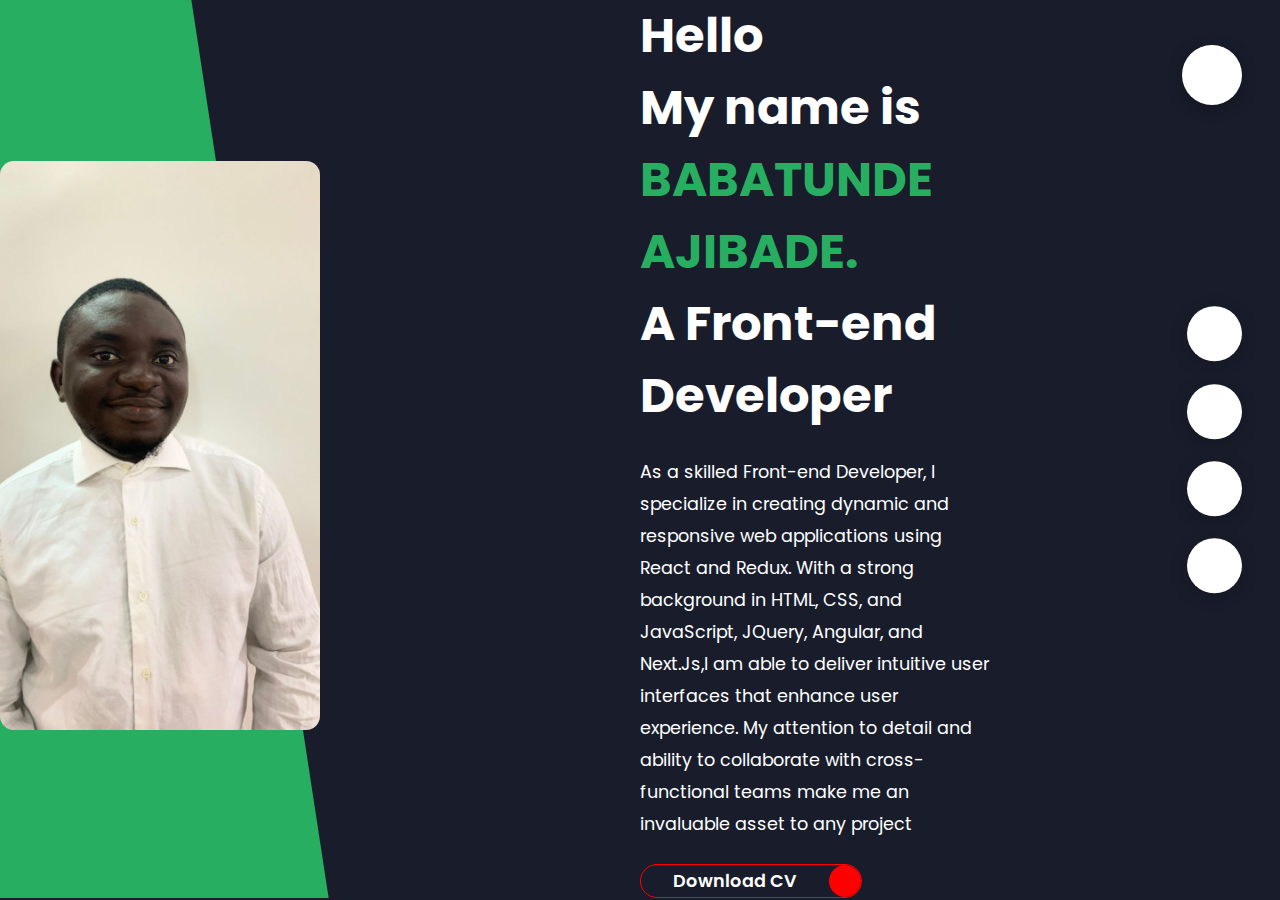
<file: index.html>
<!DOCTYPE html>
<html lang="en">
  <head>
    <meta charset="UTF-8" />
    <meta name="viewport" content="width=device-width, initial-scale=1.0" />
    <title>Babatunde Portfolio</title>
    <link rel="stylesheet" href="style.css" type="text/css" />
    <link rel="preconnect" href="https://fonts.googleapis.com" />
    <link rel="preconnect" href="https://fonts.gstatic.com" crossorigin />
    <link
      href="https://fonts.googleapis.com/css2?family=Poppins&display=swap"
      rel="stylesheet"
    />
    <link rel="stylesheet" href="https://cdnjs.cloudflare.com/ajax/libs/font-awesome/6.4.2/css/all.min.css" integrity="sha512-z3gLpd7yknf1YoNbCzqRKc4qyor8gaKU1qmn+CShxbuBusANI9QpRohGBreCFkKxLhei6S9CQXFEbbKuqLg0DA==" crossorigin="anonymous" referrerpolicy="no-referrer" />
  </head>
  <body class="main-content">
    <header class="section sec1 header active" id="home">
      <div class="header-content">
        <div class="left-header">
          <div class="h-shape"></div>
          <div class="image">
            <img
              src="images/WhatsApp Image 2024-11-30 at 12.23.34.jpeg"
              alt="Profile image"
              style="width: 50%; height: 50%; border-radius: 14px"
            />
          </div>
        </div>
        <div class="right-header">
          <h1 class="name">
            Hello <br />
            My name is <span>BABATUNDE AJIBADE.</span><br />
            A Front-end Developer
          </h1>
          <p>
           As a skilled Front-end Developer, I specialize in creating dynamic and responsive web applications using React and Redux. With a strong background in HTML, CSS, and JavaScript, JQuery,
Angular, and Next.Js,I am able to deliver intuitive user interfaces that enhance user experience. My attention to detail and ability to collaborate with cross-functional teams make me an invaluable asset to any project
          </p>
          <div class="btn-container">
            <a
              href="https://drive.google.com/file/d/1xO4pbjdOdTH-KZYVU4afvKJ0ddSO_ArJ/view?usp=sharing" target="_blank"
              class="main-btn"
            >
              <span class="btn-text">Download CV</span>
              <span class="btn-icon">
                <i class="fas fa-download"></i>
              </span>
            </a>
          </div>
        </div>
      </div>
    </header>
    <main>
      <section class="section sec2 about" id="about">
        <div align="center" class="main-title">
                <h2>About <span>me</span></h2>
            </div>
            <div class="about-container">
                <div class="left-about">
                    <h4>Information About me</h4>
                    <p> I am Babatunde Ajibade, a seasoned professional with a diverse background spanning front-end development, digital marketing, logistics management, and social media strategy. <br>
                      My educational journey commenced at the esteemed Federal University of Technology Akure, where I earned a Bachelor of Technology in Applied Geology in 2017. This rigorous program instilled in me a solid foundation in analytical thinking and problem-solving. <br>
                      Furthermore, I have augmented my capabilities with a range of certifications. Notably, the Jobberman Soft Skills Training Certification refined my abilities in communication, teamwork, and time management. <br>
                    In my professional odyssey, I have made significant contributions to the organizations I've been a part of. At Digital Nest, I orchestrated successful affiliate marketing campaigns and curated our social media presence, resulting in a noteworthy surge in customer engagement. Notably, I spearheaded lead generation ads that expanded our customer base by an impressive 15%. <br>
                  During my tenure at Pack and Parcel, I optimized the delivery process, culminating in a 5% surge in profits during the final quarter of 2019. Additionally, I played an instrumental role in strengthening the company's social media presence. <br>    
                      As Store Manager and Social Media Specialist at Polo Ralph Lounge, I orchestrated highly effective social media strategies, yielding a 20% surge in sales compared to the previous year. <br>
                      In 2022, I embarked on a personal growth journey, transitioning into front-end development through rigorous self-learning. I achieved certification from Aptech Computer School in Responsive Web Design. I am proficient in a comprehensive range of languages and frameworks, including HTML, CSS, JavaScript, jQuery, Bootstrap, AngularJS, React, and MySQL. Additionally, I am adept at data analysis and interpretation. My skill set also encompasses a robust background in content marketing, complemented by design proficiency using Canva. <br>
                      I am confident that my diverse skill set and extensive experience position me as a valuable asset for any team seeking to drive business growth and establish a formidable online presence. I recently worked as an intern at Tranxnow as a Front end developer Reactjs. It was for a period of 6 months
                      </p>
                    <div class="btn-container">
                        <a href="https://drive.google.com/file/d/1xO4pbjdOdTH-KZYVU4afvKJ0ddSO_ArJ/view?usp=sharing" target="_blank" class="main-btn">
                            <span class="btn-text">Download CV</span>
                            <span class="btn-icon"><i class="fas fa-download"></i></span>
                        </a>
                    </div>
                </div>
                <div class="right-about">
                  <div align="center"  class="about-item">CERTIFICATES
                      <div class="abt-text">
                          <p class="large-text">APTECH</p>
                      </div>
                      <div class="about-item">
                        <div class="abt-text">
                            <p class="large-text">Jobberman Soft Skills</p>
                        </div>
                  </div>
                <div align="center"class="about-stats">
                <h4 class="stat-title">My Skills</h4>
                <p>HTML</p>
                 <p>CSS</p>
                  <p>JAVASCRIPT</p>
                   <p>JQUERY</p>
                    <p>BOOTSTRAP</p>
                    <p>TAILWIND CSS</p>
                     <p>ANGULARJS</p>
                      <p>REACTJS</p>
                       <p>MICROSOFT SQL</p>
</div>
<div class="timeline">
                <div class="timeline-item">
                    <div class="tl-icon">
                        <i class="fas fa-briefcase"></i>
                    </div>
                    <p class="tl-duration">2024</p>
                    <h5>Frontend developer Reactjs intern<span> -  Tranxnow</span></h5>
                    <p>
                     -Worked on the development of the company's landing page in NextJs and React chakra (https://tranxnow.com/).
-Worked on the development of a micro-service project
- worked on the development of an authentication page in React
- worked on the development of admin page in Vite and React
Chakra
                    </p>
                </div>
                <div class="timeline">
                <div class="timeline-item">
                    <div class="tl-icon">
                        <i class="fas fa-briefcase"></i>
                    </div>
                    <p class="tl-duration">2020 - 2023</p>
                    <h5>Digital Marketing Specialist<span> -  Digital Nest</span></h5>
                    <p>
                      - Executed successful affiliate marketing campaigns. - Managed 
                      social media presence and achieved conversions on Facebook, Instagram, LinkedIn, Twitter, and Reddit. - Conducted email campaigns and newsletters to drive engagement.
                      - Ran lead generation ads that increased Digital Nest's customer 
                      base by 15%.
                    </p>
                </div>
                <div class="timeline-item">
                  <div class="tl-icon">
                      <i class="fas fa-briefcase"></i>
                  </div>
                  <p class="tl-duration">2018 - 2019</p>
                  <h5>Logistics Manager<span> - Pack and Parcel</span></h5>
                  <p>
                    - Organized and optimized deliveries for customers.
                    - Enhanced the company's social media presence, contributing to a 5% increase in profits during the last quarter
                  </p>
              </div>
              <div class="timeline-item">
                <div class="tl-icon">
                    <i class="fas fa-briefcase"></i>
                </div>
                <p class="tl-duration">2016 - 2018</p>
                <h5>Store Manager and Social Media Specialist<span> - Polo Ralph Lounge</span></h5>
                <p>
                  - Managed store operations and implemented social media strategies.
                  - Achieved a 20% increase in sales compared to the previous year
                </p>
            </div>
      </section>
      <section class="section sec3 portfolio" id="portfolio">
        <div class="main-title">
          <h2>My <span>Portfolio</span><span class="bg-text">My Work</span></h2>
      </div>
      <p class="port-text">
          Here is some of my work that I've done in various programming languages.
      </p>
      <div class="portfolios">
        <div class="portfolio-item">
              <div class="image">
                  <img src="images/WhatsApp Image 2024-11-30 at 12.31.45.jpeg" alt="Tranxnow Administrative page">
              </div>
              <div class="hover-items">
                  <h3>Project Source</h3>
                  <div class="icons">
                      <a href="https://github.com/nnonaf/TranxnowAdminPage" target="_blank" class="icon">
                        <i class="fa-brands fa-github"></i>
                      </a>
                  </div>
              </div>
          </div>
        <div class="portfolio-item">
              <div class="image">
                  <img src="images/WhatsApp Image 2024-11-30 at 12.31.45.jpeg" alt="Tranxnow website">
              </div>
              <div class="hover-items">
                  <h3>Project Source</h3>
                  <div class="icons">
                      <a href="https://github.com/Nogabisolutions/Tranxnowlanding_page" target="_blank" class="icon">
                        <i class="fa-brands fa-github"></i>
                      </a>
                  </div>
              </div>
          </div>
          <div class="portfolio-item">
              <div class="image">
                  <img src="images/WhatsApp Image 2024-11-30 at 13.00.36.jpeg" alt="Movie discovery app using react">
              </div>
              <div class="hover-items">
                  <h3>Project Source</h3>
                  <div class="icons">
                      <a href="https://github.com/ollyzjinx01/Movie-discovery-app" target="_blank" class="icon">
                        <i class="fa-brands fa-github"></i>
                      </a>
                  </div>
              </div>
          </div>
          <div class="portfolio-item">
            <div class="image">
                <img src="images/WhatsApp Image 2024-11-30 at 12.46.45.jpeg" alt=" Front page using html, css, javascript">
            </div>
            <div class="hover-items">
                <h3>Project Source</h3>
                <div class="icons">
                    <a href="https://github.com/ollyzjinx01/Frontend-Page-Creation-with-Specific-Elements" target="_blank" class="icon">
                        <i class="fa-brands fa-github"></i>
                    </a>
                </div>
            </div>
        </div>
          <div class="portfolio-item">
            <div class="image">
                <img src="images/WhatsApp Image 2024-11-30 at 12.46.45.jpeg" alt=" Front page using html, css, jQuery">
            </div>
            <div class="hover-items">
                <h3>Project Source</h3>
                <div class="icons">
                    <a href="#" target="_blank" class="icon">
                        <i class="fa-brands fa-github"></i>
                    </a>
                </div>
            </div>
        </div>
        <div class="portfolio-item">
          <div class="image">
              <img src="images/WhatsApp Image 2024-11-30 at 12.46.45.jpeg" alt="My portfolio using html, css and javascript">
          </div>
          <div class="hover-items">
              <h3>Project Source</h3>
              <div class="icons">
                  <a href="https://ollyzjinx01.github.io/my-portfolio/" target="_blank" class="icon">
                      <i class="fa-brands fa-github"></i>
                  </a>
              </div>
          </div>
      </div>
          </div>
      </section>
      <section class="section sec4 contact" id="contact">
        <div class="contact-container">
          <div class="main-title">
              <h2>Contact <span>Me</span><span class="bg-text">My Contact</span></h2>
          </div>
          <div class="contact-content-con">
              <div class="left-contact">
                  <h4>Contact me here</h4>
                  <p>
                     Below are My details, please do contact me for any opportunities. You can also fill the form below, if you have front-end development opportunity or digital marketing.
                  </p>
                  <div class="contact-info">
                      <div class="contact-item">
                          <div class="icon">
                              <i class="fas fa-map-marker-alt"></i>
                              <span>Location</span>
                          </div>
                          <p>
                              : Lagos, Nigeria
                          </p>
                      </div>
                      <div class="contact-item">
                          <div class="icon">
                              <i class="fas fa-envelope"></i>
                              <span>Email</span>
                          </div>
                          <p>
                              <span>:tunde4etin@yahoo.com</span>
                              <span>, tunde4etin@gmail.com</span>
                          </p>
                      </div>
                      <div class="contact-item">
                          <div class="icon">
                              <i class="fas fa-user-graduate"></i>
                              <span>Education</span>
                          </div>
                          <p>
                              <span>: Federal university of Technology, Akure</span>
                          </p>
                      </div>
                      <div class="contact-item">
                          <div class="icon">
                              <i class="fa-solid fa-phone"></i>
                              <span>Mobile Number</span>
                          </div>
                          <p>
                              <span>: 08125011460</span>
                              <span>, 07046106271</span>
                          </p>
                      </div>
                      <div class="contact-item">
                          <div class="icon">
                              <i class="fas fa-globe-africa"></i>
                              <span>Languages</span>
                          </div>
                          <p>
                              <span>:English, Yoruba</span>
                          </p>
                      </div>
                  </div>
                  <div class="contact-icons">
                      <div class="contact-icon">
                          <a href="https://www.facebook.com/tajibade/" target="_blank">
                              <i style="color:#3b5998 ;" class="fab fa-facebook-f"></i>
                          </a>
                          <a href="https://twitter.com/ollyzjinx01" target="_blank">
                             <i style="color:black;" class="fa-brands fa-x-twitter"></i>
                          </a>
                          <a href="https://github.com/ollyzjinx01" target="_blank">
                              <i style="color:#171515;"class="fab fa-github"></i>
                          </a>
                          <a href="https://www.youtube.com/channel/UCXLnlgZrKE6vxpwRaXnviCg" target="_blank">
                              <i style="color:#CD201F;" class="fab fa-youtube"></i>
                          </a>
                      </div>
                  </div>
              </div>
              <div class="right-contact">
                  <form action="" class="contact-form">
                      <div class="input-control i-c-2">
                          <input type="text" required placeholder="YOUR NAME">
                          <input type="email" required placeholder="YOUR EMAIL">
                      </div>
                      <div class="input-control">
                          <input type="text" required placeholder="ENTER SUBJECT">
                      </div>
                      <div class="input-control">
                          <textarea name="" id="" cols="15" rows="8" placeholder="Message Here..."></textarea>
                      </div>
                      <div class="submit-btn">
                          <a href="https://drive.google.com/file/d/1xO4pbjdOdTH-KZYVU4afvKJ0ddSO_ArJ/view?usp=sharing" target="_blank" class="main-btn">
                              <span class="btn-text">Download CV</span>
                              <span class="btn-icon"><i class="fas fa-download"></i></span>
                          </a>
                      </div>
                  </form>
              </div>
          </div>
      </div>
      </section>
      <section class="section sec5 other" id="other"></section>
    </main>
    <div class="controlls">
      <div class="control control-1 active-btn" data-id="home">
        <i class="fas fa-home"></i>
      </div>
      <div class="control control-2" data-id="about">
        <i class="fas fa-user"></i>
      </div>

      <div class="control control-3" data-id="portfolio">
        <i class="fas fa-briefcase"></i>
      </div>
      <div class="control control-4" data-id="contact">
        <i class="fas fa-envelope-open"></i>
      </div>
    </div>
    <div class="theme-btn" onclick="mode(event)">
      <i class="fas fa-adjust" ></i>
  </div>
    <script src="script.js"></script>
  </body>
</html>
</file>
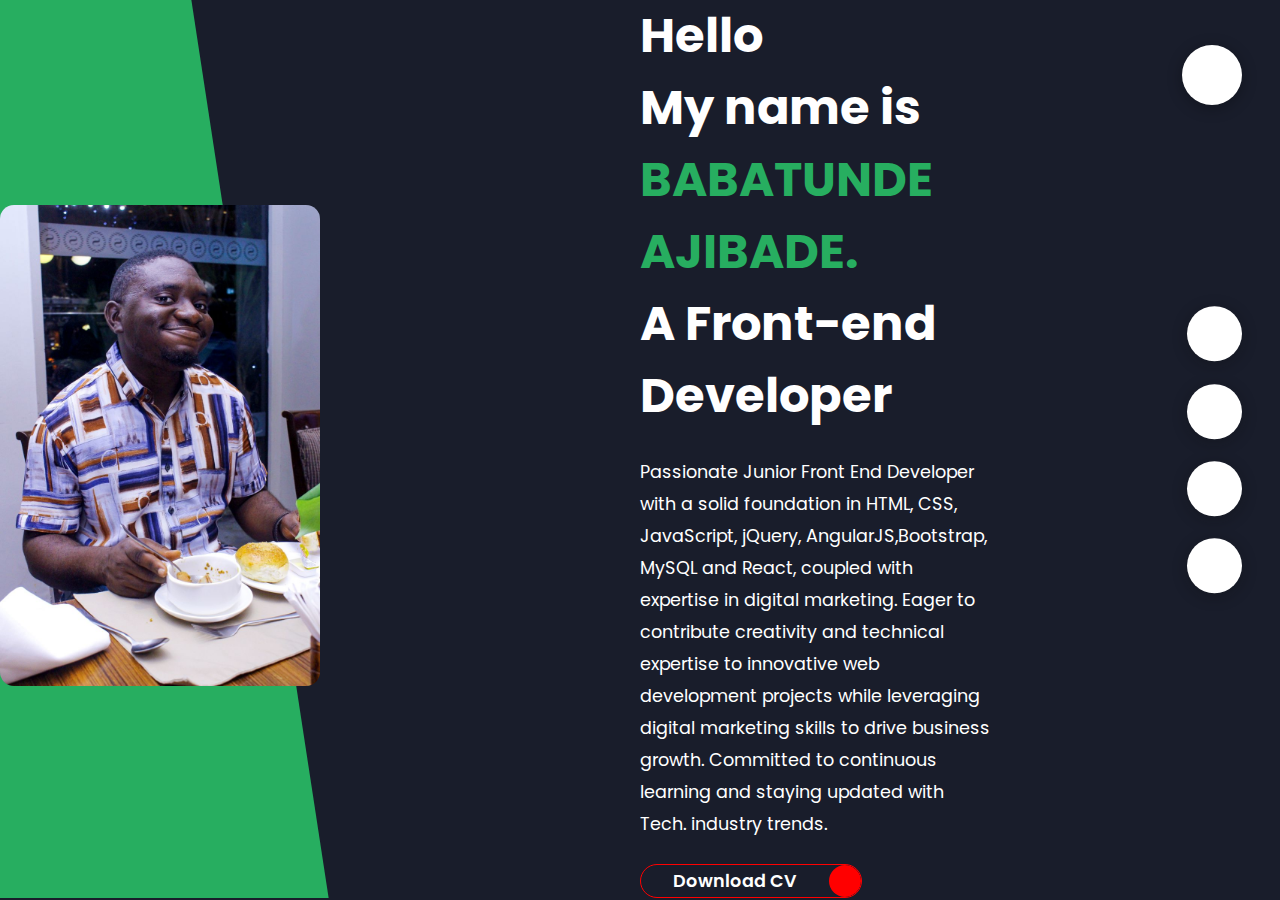
<file: try.html>
<!DOCTYPE html>
<html lang="en">
  <head>
    <meta charset="UTF-8" />
    <meta name="viewport" content="width=device-width, initial-scale=1.0" />
    <title>Babatunde Portfolio</title>
    <link rel="stylesheet" href="style.css" type="text/css" />
    <link rel="preconnect" href="https://fonts.googleapis.com" />
    <link rel="preconnect" href="https://fonts.gstatic.com" crossorigin />
    <link
      href="https://fonts.googleapis.com/css2?family=Poppins&display=swap"
      rel="stylesheet"
    />
    <link rel="stylesheet" href="https://cdnjs.cloudflare.com/ajax/libs/font-awesome/6.4.2/css/all.min.css" integrity="sha512-z3gLpd7yknf1YoNbCzqRKc4qyor8gaKU1qmn+CShxbuBusANI9QpRohGBreCFkKxLhei6S9CQXFEbbKuqLg0DA==" crossorigin="anonymous" referrerpolicy="no-referrer" />
    
  </head>
  <body class="main-content">
    <header class="section sec1 header active" id="home">
      <div class="header-content">
        <div class="left-header">
          <div class="h-shape"></div>
          <div class="image">
            <img
              src="images/profile image.JPG"
              alt="Profile image"
              style="width: 50%; height: 50%; border-radius: 14px"
            />
          </div>
        </div>
        <div class="right-header">
          <h1 class="name">
            Hello <br />
            My name is <span>BABATUNDE AJIBADE.</span><br />
            A Front-end Developer
          </h1>
          <p>
            Passionate Junior Front End Developer with a solid foundation in
            HTML, CSS, JavaScript, jQuery, AngularJS,Bootstrap, MySQL and React, coupled with
            expertise in digital marketing. Eager to contribute creativity and
            technical expertise to innovative web development projects while
            leveraging digital marketing skills to drive business growth.
            Committed to continuous learning and staying updated with Tech.
            industry trends.
          </p>
          <div class="btn-container">
            <a
              href="https://drive.google.com/file/d/1c3rs2akk6tcEDkiG8rDYgUOFeIBL10SS/view?usp=share_link" target="_blank"
              class="main-btn"
            >
              <span class="btn-text">Download CV</span>
              <span class="btn-icon">
                <i class="fas fa-download"></i>
              </span>
            </a>
          </div>
        </div>
      </div>
    </header>
    <main>
      <section class="section sec2 about" id="about">
        <div align="center" class="main-title">
                <h2>About <span>me</span></h2>
            </div>
            <div class="about-container">
                <div class="left-about">
                    <h4>Information About me</h4>
                    <p> I am Babatunde Ajibade, a seasoned professional with a diverse background spanning front-end development, digital marketing, logistics management, and social media strategy. <br>
                      My educational journey commenced at the esteemed Federal University of Technology Akure, where I earned a Bachelor of Technology in Applied Geology in 2017. This rigorous program instilled in me a solid foundation in analytical thinking and problem-solving. <br>
                      Furthermore, I have augmented my capabilities with a range of certifications. Notably, the Jobberman Soft Skills Training Certification refined my abilities in communication, teamwork, and time management. <br>
                    In my professional odyssey, I have made significant contributions to the organizations I've been a part of. At Digital Nest, I orchestrated successful affiliate marketing campaigns and curated our social media presence, resulting in a noteworthy surge in customer engagement. Notably, I spearheaded lead generation ads that expanded our customer base by an impressive 15%. <br>
                  During my tenure at Pack and Parcel, I optimized the delivery process, culminating in a 5% surge in profits during the final quarter of 2019. Additionally, I played an instrumental role in strengthening the company's social media presence. <br>    
                      As Store Manager and Social Media Specialist at Polo Ralph Lounge, I orchestrated highly effective social media strategies, yielding a 20% surge in sales compared to the previous year. <br>
                      In 2022, I embarked on a personal growth journey, transitioning into front-end development through rigorous self-learning. I achieved certification from Aptech Computer School in Responsive Web Design. I am proficient in a comprehensive range of languages and frameworks, including HTML, CSS, JavaScript, jQuery, Bootstrap, AngularJS, React, and MySQL. Additionally, I am adept at data analysis and interpretation. My skill set also encompasses a robust background in content marketing, complemented by design proficiency using Canva. <br>
                      I am confident that my diverse skill set and extensive experience position me as a valuable asset for any team seeking to drive business growth and establish a formidable online presence.
                      </p>
                    <div class="btn-container">
                        <a href="https://drive.google.com/file/d/1c3rs2akk6tcEDkiG8rDYgUOFeIBL10SS/view?usp=share_link" target="_blank" class="main-btn">
                            <span class="btn-text">Download CV</span>
                            <span class="btn-icon"><i class="fas fa-download"></i></span>
                        </a>
                    </div>
                </div>
                <div class="right-about">
                  <div align="center"  class="about-item">CERTIFICATES
                      <div class="abt-text">
                          <p class="large-text">APTECH</p>
                      </div>
                      <div class="about-item">
                        <div class="abt-text">
                            <p class="large-text">Jobberman Soft Skills</p>
                        </div>
                  </div>
                <div align="center"class="about-stats">
                <h4 class="stat-title">My Skills</h4>
                <p>HTML</p>
                 <p>CSS</p>
                  <p>JAVASCRIPT</p>
                   <p>JQUERY</p>
                    <p>BOOTSTRAP</p>
                    <p>TAILWIND CSS</p>
                     <p>ANGULARJS</p>
                      <p>REACT</p>
                       <p>MICROSOFT SQL</p>
</div>
                <div class="timeline">
                <div class="timeline-item">
                    <div class="tl-icon">
                        <i class="fas fa-briefcase"></i>
                    </div>
                    <p class="tl-duration">2020 - 2023</p>
                    <h5>Digital Marketing Specialist<span> -  Digital Nest</span></h5>
                    <p>
                      - Executed successful affiliate marketing campaigns. - Managed 
                      social media presence and achieved conversions on Facebook, Instagram, LinkedIn, Twitter, and Reddit. - Conducted email campaigns and newsletters to drive engagement.
                      - Ran lead generation ads that increased Digital Nest's customer 
                      base by 15%.
                    </p>
                </div>
                <div class="timeline-item">
                  <div class="tl-icon">
                      <i class="fas fa-briefcase"></i>
                  </div>
                  <p class="tl-duration">2018 - 2019</p>
                  <h5>Logistics Manager<span> - Pack and Parcel</span></h5>
                  <p>
                    - Organized and optimized deliveries for customers.
                    - Enhanced the company's social media presence, contributing to a 5% increase in profits during the last quarter
                  </p>
              </div>
              <div class="timeline-item">
                <div class="tl-icon">
                    <i class="fas fa-briefcase"></i>
                </div>
                <p class="tl-duration">2016 - 2018</p>
                <h5>Store Manager and Social Media Specialist<span> - Polo Ralph Lounge</span></h5>
                <p>
                  - Managed store operations and implemented social media strategies.
                  - Achieved a 20% increase in sales compared to the previous year
                </p>
            </div>
      </section>
     <section class="section sec3 portfolio" id="portfolio">
    <div class="main-title">
        <h2>My <span>Portfolio</span><span class="bg-text">My Work</span></h2>
    </div>
    <p class="port-text">
        Here is some of my work that I've done in various programming languages.
    </p>
    <div class="portfolios">
        <div class="portfolio-item">
            <div class="image">
                <img src="images/react.jpeg" alt="Movie discovery app using react">
            </div>
            <div class="hover-items">
                <h3>Project Source</h3>
                <div class="icons">
                    <a href="https://github.com/ollyzjinx01/Movie-discovery-app" target="_blank" class="icon">
                        <i class="fa-brands fa-github"></i>
                    </a>
                </div>
            </div>
        </div>
          <div class="portfolio-item">
            <div class="image">
                <img src="images/pagecrea.jpeg" alt=" Front page using html, css, javascript">
            </div>
            <div class="hover-items">
                <h3>Project Source</h3>
                <div class="icons">
                    <a href="https://github.com/ollyzjinx01/Frontend-Page-Creation-with-Specific-Elements" target="_blank" class="icon">
                        <i class="fa-brands fa-github"></i>
                    </a>
                </div>
            </div>
        </div>

       <div class="portfolio-item">
          <div class="image">
              <img src="images/bootstrap.jpeg" alt="A simple Bootstrap Project">
          </div>
          <div class="hover-items">
              <h3>Project Source</h3>
              <div class="icons">
                  <a href="https://github.com/ollyzjinx01/simple-bootstrap" target="_blank" class="icon">
                      <i class="fa-brands fa-github"></i>
                  </a>
              </div>
          </div>
      </div>
      <div class="portfolio-item">
          <div class="image">
              <img src="images/tailwind.jpeg" alt="A simple Tailwind Project">
          </div>
          <div class="hover-items">
              <h3>Project Source</h3>
              <div class="icons">
                  <a href="https://github.com/ollyzjinx01/tailwind-simple-project" target="_blank" class="icon">
                      <i class="fa-brands fa-github"></i>
                  </a>
              </div>
          </div>
      </div>
      <div class="portfolio-item">
          <div class="image">
              <img src="images/angular.jpeg" alt="A routing AngularJs project ">
          </div>
          <div class="hover-items">
              <h3>Project Source</h3>
              <div class="icons">
                  <a href="https://github.com/ollyzjinx01/angularjs-project" target="_blank" class="icon">
                      <i class="fa-brands fa-github"></i>
                  </a>
              </div>
          </div>
      </div>
      <div class="portfolio-item">
          <div class="image">
              <img src="images/jquery.jpeg" alt="My portfolio using html, css and jquery">
          </div>
          <div class="hover-items">
              <h3>Project Source</h3>
              <div class="icons">
                  <a href="https://github.com/ollyzjinx01/jquery-project" target="_blank" class="icon">
                      <i class="fa-brands fa-github"></i>
                  </a>
              </div>
          </div>
      </div>
      <div class="portfolio-item">
          <div class="image">
              <img src="images/port.jpeg" alt="My portfolio using html, css and javascript">
          </div>
          <div class="hover-items">
              <h3>Project Source</h3>
              <div class="icons">
                  <a href="https://github.com/ollyzjinx01/my-portfolio" target="_blank" class="icon">
                      <i class="fa-brands fa-github"></i>
                  </a>
              </div>
          </div>
      </div>
          </div>
      </section>
      <section class="section sec4 contact" id="contact">
        <div class="contact-container">
          <div class="main-title">
              <h2>Contact <span>Me</span><span class="bg-text">My Contact</span></h2>
          </div>
          <div class="contact-content-con">
              <div class="left-contact">
                  <h4>Contact me here</h4>
                  <p>
                     Below are My details, please do contact me for any opportunities. You can also fill the form below, if you have front-end development opportunity or digital marketing.
                  </p>
                  <div class="contact-info">
                      <div class="contact-item">
                          <div class="icon">
                              <i class="fas fa-map-marker-alt"></i>
                              <span>Location</span>
                          </div>
                          <p>
                              : Lagos, Nigeria
                          </p>
                      </div>
                      <div class="contact-item">
                          <div class="icon">
                              <i class="fas fa-envelope"></i>
                              <span>Email</span>
                          </div>
                          <p>
                              <span>:tunde4etin@yahoo.com</span>
                              <span>, tunde4etin@gmail.com</span>
                          </p>
                      </div>
                      <div class="contact-item">
                          <div class="icon">
                              <i class="fas fa-user-graduate"></i>
                              <span>Education</span>
                          </div>
                          <p>
                              <span>: Federal university of Technology, Akure</span>
                          </p>
                      </div>
                      <div class="contact-item">
                          <div class="icon">
                              <i class="fa-solid fa-phone"></i>
                              <span>Mobile Number</span>
                          </div>
                          <p>
                              <span>: 08125011460</span>
                          </p>
                      </div>
                      <div class="contact-item">
                          <div class="icon">
                              <i class="fas fa-globe-africa"></i>
                              <span>Languages</span>
                          </div>
                          <p>
                              <span>:English, Yoruba</span>
                          </p>
                      </div>
                  </div>
                  <div class="contact-icons">
                      <div class="contact-icon">
                          <a href="https://www.facebook.com/tajibade/" target="_blank">
                              <i style="color:#3b5998 ;" class="fab fa-facebook-f"></i>
                          </a>
                          <a href="https://twitter.com/ollyzjinx01" target="_blank">
                             <i style="color:black;" class="fa-brands fa-x-twitter"></i>
                          </a>
                          <a href="https://github.com/ollyzjinx01" target="_blank">
                              <i style="color:#171515;"class="fab fa-github"></i>
                          </a>
                          <a href="https://www.youtube.com/channel/UCXLnlgZrKE6vxpwRaXnviCg" target="_blank">
                              <i style="color:#CD201F;" class="fab fa-youtube"></i>
                          </a>
                      </div>
                  </div>
              </div>
              <div class="right-contact">
                  <form action="" class="contact-form">
                      <div class="input-control i-c-2">
                          <input type="text" required placeholder="YOUR NAME">
                          <input type="email" required placeholder="YOUR EMAIL">
                      </div>
                      <div class="input-control">
                          <input type="text" required placeholder="ENTER SUBJECT">
                      </div>
                      <div class="input-control">
                          <textarea name="" id="" cols="15" rows="8" placeholder="Message Here..."></textarea>
                      </div>
                      <div class="submit-btn">
                          <a href="https://drive.google.com/file/d/1c3rs2akk6tcEDkiG8rDYgUOFeIBL10SS/view?usp=share_link" target="_blank" class="main-btn">
                              <span class="btn-text">Download CV</span>
                              <span class="btn-icon"><i class="fas fa-download"></i></span>
                          </a>
                      </div>
                  </form>
              </div>
          </div>
      </div>
      </section>
      <section class="section sec5 other" id="other"></section>
    </main>
    <div class="controlls">
      <div class="control control-1 active-btn" data-id="home">
        <i class="fas fa-home"></i>
      </div>
      <div class="control control-2" data-id="about">
        <i class="fas fa-user"></i>
      </div>

      <div class="control control-3" data-id="portfolio">
        <i class="fas fa-briefcase"></i>
      </div>
      <div class="control control-4" data-id="contact">
        <i class="fas fa-envelope-open"></i>
      </div>
    </div>
    <div class="theme-btn" onclick="mode(event)">
      <i class="fas fa-adjust" ></i>
  </div>
    <script src="script.js"></script>
  </body>
</html>
</file>
<file: style.css>
* {
  margin: 0;
  padding: 0;
  list-style: none;
  box-sizing: border-box;
}

:root {
  --color-primary: #191d2b;
  --color-secondary: #27ae60;
  --color-white: #ffffff;
  --color-black: #000;
  --color-grey0: #f8f8f8;
  --color-grey-1: #dbe1e8;
  --color-grey-2: #b2becd;
  --color-grey-3: #6c7983;
  --color-grey-4: #454e56;
  --color-grey-5: #2a2e35;
  --color-grey-6: #12181b;
  --br-sm-2: 14px;
  --box-shadow-1: 0 3px 15px rgba(14, 13, 13, 0.3);
}

.light-mode {
  --color-primary: #ffffff;
  --color-secondary: orangered;
  --color-white: #191d2b;
  --color-black: #000;
  --color-grey0: #f8f8f8;
  --color-grey-1: #6c7983;
  --color-grey-2: #6c7983;
  --color-grey-3: #6c7983;
  --color-grey-4: #454e56;
  --color-grey-5: #f8f8f8;
  --color-grey-6: #12181b;
}

body {
  background-color: var(--color-primary);
  font-family: "Poppins", sans-serif;
  color: var(--color-white);
  font-size: 1.1rem;
  transition: all 0.4s ease-in-out;
}

a {
  text-decoration: none;
  display: inline-block;
  color: inherit;
  font-family: inherit;
}

section {
  min-height: 100vh;
  width: 100%;
  position: absolute;
  left: 0;
  top: 0;
  padding: 3rem 18rem;
}

header {
  min-height: 100vh;
  color: var(--color-white);
  overflow: hidden;
  padding: 0 !important;
}

.section {
  transform: translateY(-100%) scale(0);
  transition: all 0.4s ease-in-out;
  background-color: var(--color-primary);
}

.sec1 {
  display: none;
  transform: translateY(0%) scale(1);
  /* background-color: rgb(226, 83, 83); */
}

.sec2,
.sec3,
.sec4,
.sec5 {
  display: none;
  transform: translateY(0%) scale(1);
}

.active {
  display: block;
  animation: scaleAnim 1s ease-in-out;
}

@keyframes scaleAnim {
  0% {
    transform: translateY(-100%) scaleY(0);
  }
  100% {
    transform: translateY(0%) scaleY(1);
  }
}

/* Controls */
.controlls {
  position: fixed;
  z-index: 10;
  top: 50%;
  right: 3%;
  display: flex;
  align-items: center;
  justify-content: center;
  flex-direction: column;
  transform: translateY(-50%);
}

.control {
  padding: 1rem;
  cursor: pointer;
  background-color: var(--color-white);
  width: 55px;
  height: 55px;
  border-radius: 50%;
  display: flex;
  justify-content: center;
  align-items: center;
  margin: 0.7rem 0;
  box-shadow: var(--box-shadow-1);
}

.control i {
  font-size: 1.2rem;
  color: var(--color-primary);
  pointer-events: none;
}

.active-btn {
  background-color: var(--color-white) !important;
  transition: all 0.4s ease-in-out;
}

.active-btn i {
  font-size: 1.2rem;
  color: orangered;
  pointer-events: none;
}
.theme-btn {
  top: 5%;
  right: 3%;
  width: 60px;
  height: 60px;
  border-radius: 50%;
  background-color: white;
  cursor: pointer;
  position: fixed;
  display: flex;
  justify-content: center;
  align-items: center;
  box-shadow: 0 3px 15px rgba(0, 0, 0, 0.3);
  transition: all 0.1s ease-in-out;
}
.theme-btn:active {
  transform: translateY(-3px);
}
.theme-btn i {
  font-size: 1.4rem;
  color: orangered;
  pointer-events: none;
}

/* header content */
.header-content {
  display: grid;
  grid-template-columns: repeat(2, 1fr);
  height: 100%;
}
.header-content .left-header {
  display: flex;
  align-items: center;
  position: relative;
}
.header-content .left-header .h-shape {
  transition: all 0.4s ease-in-out;
  width: 65%;
  height: 100%;
  background-color: var(--color-secondary);
  position: absolute;
  left: 0;
  top: 0;
  z-index: -1;
  clip-path: polygon(0 0, 46% 0, 79% 100%, 0% 100%);
}
.header-content .left-header .h-shape .image {
  width: 68%;
  border-radius: 14px;
  height: 90%;
  margin-left: 4rem;
  background-color: #000;
  transition: all 0.4s ease-in-out;
}
.header-content .left-header .h-shape .image img {
  width: 100%;
  height: 100%;
  object-fit: cover;
  transition: all 0.4s ease-in-out;
  filter: grayscale(100%);
}
.header-content .left-header .h-shape .image img:hover {
  filter: grayscale(0);
}
.header-content .right-header {
  display: flex;
  flex-direction: column;
  justify-content: center;
  padding-right: 18rem;
}
.header-content .right-header .name {
  font-size: 3rem;
}
.header-content .right-header .name span {
  color: var(--color-secondary);
}
.header-content .right-header p {
  margin: 1.5rem 0;
  line-height: 2rem;
}
/* buttons */
.btn-container {
  display: flex;
  align-self: flex-start;
}
.main-btn {
  border-radius: 30px;
  color: inherit;
  font-weight: 600;
  position: relative;
  border: 1px solid red;
  display: flex;
  align-self: flex-start;
  align-items: center;
  overflow: hidden;
}
.main-btn .btn-text {
  padding: 0 2rem;
}
.main-btn .btn-icon {
  background-color: red;
  display: flex;
  align-items: center;
  justify-content: center;
  border-radius: 50%;
  padding: 1rem;
}
.main-btn::before {
  content: "";
  position: absolute;
  top: 0;
  right: 0;
  transform: translateX(100%);
  transition: all 0.4s ease-out;
  z-index: -1;
}
.main-btn:hover {
  transition: all 0.4s ease-out;
}
.main-btn:hover::before {
  width: 100%;
  height: 100%;
  background-color: var(--color-secondary);
  transform: translateX(0);
  transition: all 0.4s ease-out;
}
/* about */
.about-container {
  display: grid;
  grid-template-columns: repeat(2, 1fr);
  padding-top: 3.5rem;
  padding-bottom: 5rem;
}
.about-container .right-about {
  display: grid;
  grid-template-columns: repeat(2, 1fr);
  grid-gap: 2rem;
}
.about-container .right-about .about-item {
  border: 1px solid var(--color-grey-5);
  border-radius: 5px;
  transition: all 0.4s ease-in-out;
  box-shadow: 1px 2px 15px rgba(0, 0, 0, 0.1);
}
.about-container .right-about .about-item .abt-text .large-text {
  font-size: 3rem;
  font-weight: 700;
  color: var(--color-secondary);
}
.about-container .left-about {
  padding-right: 5rem;
  /* margin-right: 10%; */
}
.about-container .left-about p {
  line-height: 2rem;
  padding: 1rem;
  color: var(--color-grey-1);
}
.about-container .left-about h4 {
  font-size: 2rem;
  text-transform: uppercase;
}

.about-stats {
  padding-bottom: 4rem;
}
.stat-title {
  text-transform: uppercase;
  font-size: 1.4rem;
  text-align: center;
  padding: 3.5rem 0;
  position: relative;
}
.stat-title::before {
  content: "";
  position: absolute;
  left: 50%;
  top: 0;
  width: 40%;
  height: 1px;
  background-color: var(--color-grey-5);
  transform: translateX(-50%);
}

/*Timeline*/
.timeline {
  display: grid;
  grid-template-columns: repeat(2, 1fr);
  grid-gap: 2rem;
  padding-bottom: 3rem;
}
.timeline .timeline-item {
  position: relative;
  padding-left: 3rem;
  border-left: 1px solid var(--color-grey-5);
}
.timeline .timeline-item .tl-icon {
  position: absolute;
  left: -27px;
  top: 0;
  background-color: var(--color-secondary);
  width: 50px;
  height: 50px;
  border-radius: 50%;
  display: flex;
  align-items: center;
  justify-content: center;
}
.timeline .timeline-item .tl-icon i {
  font-size: 1.3rem;
}
.timeline .timeline-item .tl-duration {
  padding: 0.2rem 0.6rem;
  background-color: var(--color-grey-5);
  border-radius: 15px;
  display: inline-block;
  font-size: 0.8rem;
  text-transform: uppercase;
  font-weight: 500;
}
.timeline .timeline-item h5 {
  padding: 1rem 0;
  text-transform: uppercase;
  font-size: 1.3rem;
  font-weight: 600;
}
.timeline .timeline-item h5 span {
  color: whitesmoke;
  font-weight: 500;
  font-size: 1.2rem;
}
.timeline .timeline-item p {
  color: var(--color-grey-2);
}
/* portfolio */
.port-text {
  padding: 2rem 0;
  text-align: center;
  
}

.portfolios {
  display: grid;
  grid-template-columns: repeat(3, 1fr);
  grid-gap: 2rem;
  margin-top: 3rem;
}
.portfolios .portfolio-item {
  position: relative;
  border-radius: 15px;
  overflow: hidden;
}

.portfolios .portfolio-item img {
  width: 100%;
  height: 300px;
  object-fit: cover;
  border-radius: 15px;
}
.portfolios .portfolio-item .hover-items {
  width: 100%;
  height: 100%;
  background-color: var(--color-secondary);
  position: absolute;
  left: 0;
  top: 0;
  border-radius: 15px;
  display: flex;
  justify-content: center;
  align-items: center;
  flex-direction: column;
  opacity: 0;
  transform: scale(0);
  transition: all 0.4s ease-in-out;
  z-index: 1;
}
.portfolios .portfolio-item .hover-items h3 {
  font-size: 1.5rem;
  color: var(--color-white);
  margin-bottom: 1.5rem;
}
.portfolios .portfolio-item .hover-items .icons {
  display: flex;
  justify-content: center;
  align-items: center;
}
.portfolios .portfolio-item .hover-items .icons .icon {
  background-color: var(--color-primary);
  border-radius: 50%;
  width: 50px;
  height: 50px;
  display: flex;
  align-items: center;
  justify-content: center;
  margin: 0 1rem;
  cursor: pointer;
  transition: all 0.4s ease-in-out;
}
.portfolios .portfolio-item .hover-items .icons .icon i {
  font-size: 1.5rem;
  color: var(--color-white);
  margin: 0 1rem;
}
.portfolios .portfolio-item .hover-items .icons .icon:hover {
  background-color: var(--color-white);
}
.portfolios .portfolio-item .hover-items .icons .icon:hover i {
  color: orangered;
}

.portfolio-item:hover .hover-items {
  opacity: 1 !important;
  transform: scale(1) !important;
}
/* contacts */
.contact-content-con {
  display: flex;
  padding-top: 3.5rem;
}
.contact-content-con .left-contact {
  flex: 2;
}
.contact-content-con .left-contact h4 {
  margin-top: 1rem;
  font-size: 2rem;
  text-transform: uppercase;
}
.contact-content-con .left-contact p {
  margin: 1rem 0;
  line-height: 2rem;
}
.contact-content-con .left-contact .contact-info .contact-item {
  display: flex;
  align-items: center;
  justify-content: space-between;
}
.contact-content-con .left-contact .contact-info .contact-item p {
  margin: 0.3rem 0 !important;
  padding: 0 !important;
}
.contact-content-con .left-contact .contact-info .contact-item .icon {
  display: grid;
  grid-template-columns: 40px 1fr;
}
.contact-content-con .left-contact .contact-info .contact-item .icon i {
  display: flex;
  align-items: center;
  font-size: 1.3rem;
}
.contact-content-con .left-contact .contact-icon {
  display: flex;
  margin-top: 2rem;
}
.contact-content-con .left-contact .contact-icon a {
  display: flex;
  align-items: center;
  /* color: var(--color-white); */
  background-color: var(--color-white);
  cursor: pointer;
  justify-content: center;
  width: 50px;
  height: 50px;
  border-radius: 50%;
  margin: 0 0.4rem;
  transition: all 0.4s ease-in-out;
}
.contact-content-con .left-contact .contact-icon a:hover {
  background-color: orangered;
}
.contact-content-con .left-contact .contact-icon a:hover i {
  color: var(--color-primary);
  background-color: orangered;
}
.contact-content-con .left-contact .contact-icon a i {
  display: flex;
  align-items: center;
  justify-content: center;
  font-size: 1.3rem;
}
.contact-content-con .right-contact {
  flex: 3;
  margin-left: 3rem;
}
.contact-content-con .right-contact .input-control {
  margin: 1.5rem 0;
}
.contact-content-con .right-contact .input-control input,
.contact-content-con .right-contact .input-control textarea {
  border-radius: 30px;
  font-weight: inherit;
  font-size: inherit;
  font-family: inherit;
  padding: 0.8rem 1.1rem;
  outline: none;
  border: none;
  background-color: var(--color-grey-5);
  width: 100%;
  color: var(--color-white);
  resize: none;
}
.contact-content-con .right-contact .i-c-2 {
  display: flex;
}
.contact-content-con .right-contact .i-c-2 :last-child {
  margin-left: 1.5rem;
}
.contact-content-con .right-contact .submit-btn {
  display: flex;
  justify-content: flex-start;
}
.main-title {
  text-align: center;
}
.main-title h2 {
  position: relative;
  text-transform: uppercase;
  font-size: 4rem;
  font-weight: 700;
}
.main-title h2 span {
  color: var(--color-secondary);
}
.main-title h2 .bg-text {
  position: absolute;
  top: 50%;
  left: 50%;
  color: var(--color-grey-5);
  transition: all 0.4s ease-in-out;
  z-index: -1;
  transform: translate(-50%, -50%);
  font-weight: 800;
  font-size: 6.3rem;
}

.about-container .left-about p {
  padding-left: 0;
}

@media screen and (max-width: 600px) {
  header {
    padding: 0 ;
  }

  .theme-btn {
    width: 50px;
    height: 50px;
  }

  .header-content {
    grid-template-columns: repeat(1, 1fr);
    padding-bottom: 6rem;
  }

  .left-header .h-shape {
    display: none;
  }

  .right-header {
    grid-row: 1;
    padding-right: 0rem !important;
    width: 90%;
    margin: 0 auto;
  }
  .right-header .name {
    font-size: 2.5rem !important;
    text-align: center;
    padding-top: 3rem;
  }

  .header-content .left-header .image {
    margin: 0 auto;
    width: 90%;
  }

  .controls {
    top: auto;
    bottom: 0;
    flex-direction: row;
    justify-content: center;
    left: 50%;
    transform: translateX(-50%);
    width: 100%;
    background-color: var(--color-grey-5);
  }
  .controls .control {
    margin: 1rem 0.3rem;
  }

  .about-container {
    grid-template-columns: repeat(1, 1fr);
  }
  .about-container .right-about {
    grid-template-columns: repeat(1, 1fr);
    padding-top: 2.5rem;
  }
  .about-container .left-about {
    padding-right: 0;
  }
  .about-container .left-about p {
    padding-left: 0;
  }

  .timeline {
    grid-template-columns: repeat(1, 1fr);
    padding-bottom: 6rem;
  }

  .container {
    padding: 2rem 2.5rem !important;
  }
  .section{
    padding: 2rem 2.5rem !important;
  }
.portfolios {
    grid-template-columns: repeat(1, 1fr);
    padding-bottom: 6rem;
    margin-top: 1rem;
  }
  .portfolio-item {
    width: 100%;
    margin-bottom: 1.5rem;
  }

  .portfolio-item img {
    height: auto;
  }

  .portfolio-item:hover .hover-items {
    opacity: 1;
    transform: scale(1);
    z-index: 1;
  }

  .hover-items h3 {
    font-size: 1.2rem;
  }

  .hover-items .icons .icon {
    width: 40px;
    height: 40px;
  }

  .hover-items .icons .icon i {
    font-size: 1.2rem;
  }


  .blogs {
    grid-template-columns: repeat(1, 1fr);
    padding-bottom: 6rem;
  }

  .contact-content-con {
    flex-direction: column;
  }
  .contact-content-con .right-contact {
    margin-left: 0;
    margin-top: 2.5rem;
  }

  .contact-content-con .right-contact .i-c-2 {
    flex-direction: column;
  }

  .contact-content-con .right-contact .i-c-2 :last-child {
    margin-left: 0;
    margin-top: 1.5rem;
  }

  .contact-content-con .right-contact {
    margin-bottom: 6rem;
  }

  .contact-item {
    flex-direction: column;
    margin: 1rem 0;
  }
  .contact-item p {
    font-size: 15px;
    color: var(--color-grey-2);
  }
  .contact-item span {
    font-size: 15px;
  }
  .contact-item .icon {
    grid-template-columns: 25px 1fr;
  }

  .main-title h2 {
    font-size: 2rem;
  }
  .main-title h2 span {
    font-size: 2.3rem;
  }
  .main-title h2 .bg-text {
    font-size: 2.3rem;
  }
}
@media screen and (max-width: 1432px) {
  .container {
    padding: 7rem 11rem;
  }

  .contact-content-con {
    flex-direction: column;
  }
  .contact-content-con .right-contact {
    margin-left: 0;
    margin-top: 2.5rem;
  }

  .contact-content-con .right-contact .i-c-2 {
    flex-direction: column;
  }

  .contact-content-con .right-contact .i-c-2 :last-child {
    margin-left: 0;
    margin-top: 1.5rem;
  }

  .contact-content-con .right-contact {
    margin-bottom: 6rem;
  }

  .main-title h2 .bg-text {
    font-size: 5.5rem;
  }
}
@media screen and (max-width: 1250px) {
  .blogs {
    grid-template-columns: repeat(2, 1fr);
    margin-top: 6rem;
  }

  .portfolios {
    grid-template-columns: repeat(2, 1fr);
  }
  .section{
    padding: 2rem 2.5rem !important;
  }

  .header-content .right-header {
    padding-right: 9rem;
  }
}
@media screen and (max-width: 660px) {
  .blogs {
    grid-template-columns: repeat(1, 1fr);
  }

  .portfolios {
    grid-template-columns: repeat(1, 1fr);
  }
  
}
@media screen and (max-width: 1070px) {
  .about-container {
    grid-template-columns: repeat(1, 1fr);
  }
  .about-container .right-about {
    padding-top: 2.5rem;
  }

  .main-title h2 {
    font-size: 4rem;
  }
  .main-title h2 span {
    font-size: 4rem;
  }
  .main-title h2 .bg-text {
    font-size: 4.5rem;
  }
}
@media screen and (max-width: 970px) {
  .container {
    padding: 7rem 6rem;
  }

  .about-container .left-about {
    padding-right: 1rem;
  }

  .header-content {
    grid-template-columns: repeat(1, 1fr);
    padding-bottom: 6rem;
  }

  .left-header .h-shape {
    display: none;
  }
  .left-header .image {
    width: 90% !important;
    margin: 0 auto !important;
  }

  .right-header {
    grid-row: 1;
    padding-right: 0rem !important;
    width: 90%;
    margin: 0 auto;
  }
  .right-header .name {
    font-size: 2.5rem !important;
    text-align: center;
    padding-top: 3rem;
  }
}
@media screen and (max-width: 700px) {
  .container {
    padding: 7rem 3rem;
  }

  .about-stats .progress-bars {
    grid-template-columns: repeat(1, 1fr);
  }

  .about-container .right-about {
    grid-template-columns: repeat(1, 1fr);
  }

  .timeline {
    grid-template-columns: repeat(1, 1fr);
  }

  .main-title h2 {
    font-size: 3rem;
  }
  .main-title h2 span {
    font-size: 3rem;
  }
  .main-title h2 .bg-text {
    font-size: 4rem;
  }
}
</file>
